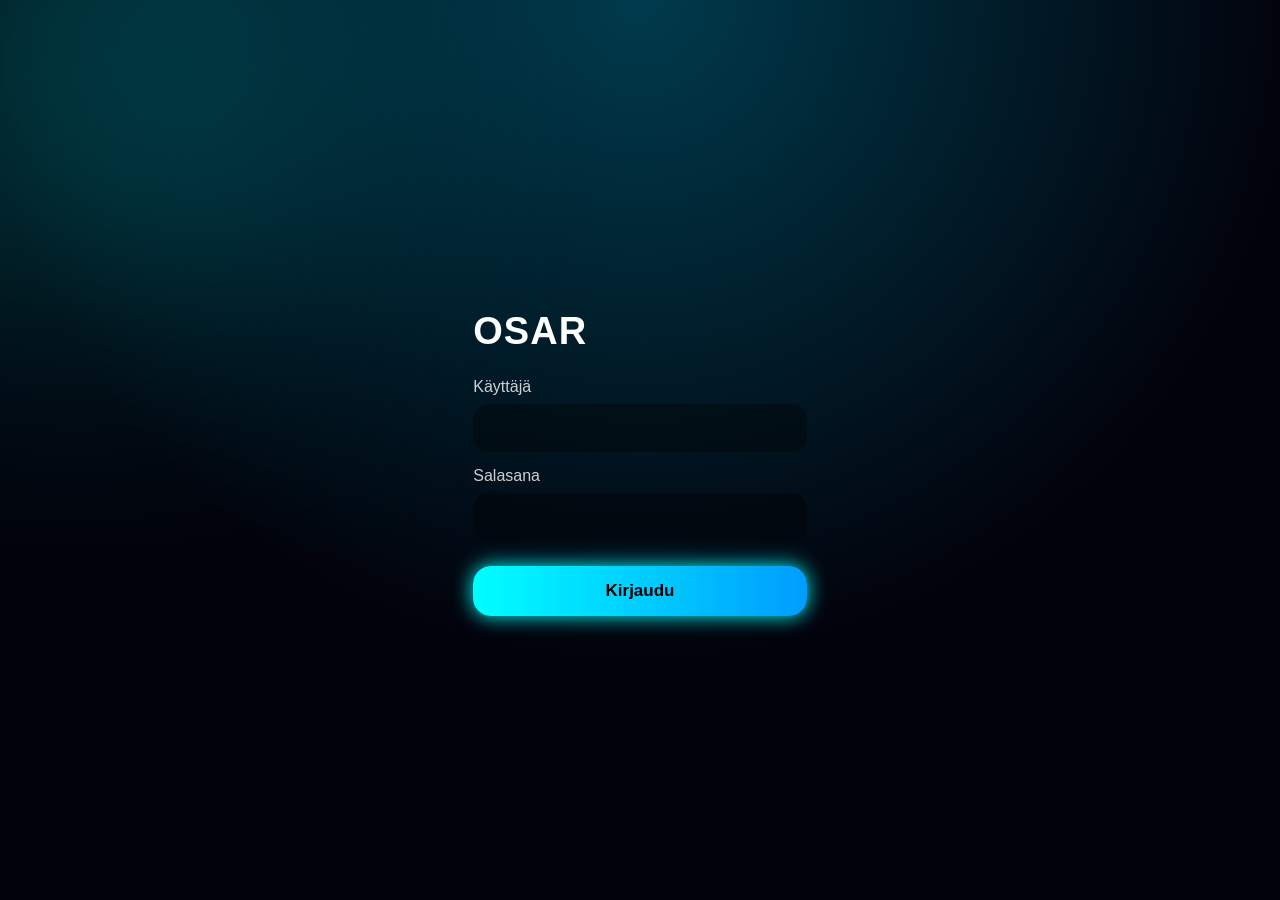
<file: index.html>
<!DOCTYPE html>
<html lang="en">
<head>
  <meta charset="UTF-8">
  <meta name="viewport" content="width=device-width, initial-scale=1.0">
  <title>Login</title>
  <link rel="stylesheet" href="login.css">
</head>

<body>
  <div class="login-container">
    <h1>OSAR</h1>

    <label for="username">Käyttäjä</label>
    <input type="text" id="username" name="username" required>

    <label for="password">Salasana</label>
    <input type="password" id="password" name="password" required>

    <button id="loginButton">Kirjaudu</button>
  </div>

  <script src="login.js"></script>
</body>
</html>
</file>
<file: login.css>
* {
  box-sizing: border-box;
  font-family: "Segoe UI", Arial, sans-serif;
}

body {
  margin: 0;
  min-height: 100vh;

  display: flex;
  justify-content: center;
  align-items: center;

  overflow: hidden;

  color: white;

  background:
    radial-gradient(circle at top, #003b4d, #02020b 60%);
}


/* background glow */

body::before {
  content: "";
  position: absolute;

  width: 350px;
  height: 350px;

  background: #00ffff;

  filter: blur(140px);

  opacity: 0.35;

  top: -100px;
  left: -100px;
}


.login-box {

  position: relative;

  width: min(90%, 420px);

  padding: 40px 30px;

  border-radius: 28px;

  background:
  rgba(255,255,255,0.08);

  backdrop-filter: blur(25px);

  border:1px solid rgba(255,255,255,0.15);

  box-shadow:
  0 0 40px rgba(0,255,255,.2);

  text-align:center;

}


h1 {

  font-size:38px;

  margin-bottom:25px;

  text-shadow:none;

  letter-spacing:1px;

}


label {

  display:block;

  text-align:left;

  margin-top:15px;

  opacity:.8;

}


input {

  width:100%;

  padding:15px;

  margin-top:8px;


  border-radius:15px;

  border:none;

  outline:none;


  color:white;

  background:
  rgba(0,0,0,.35);

  font-size:16px;

}


input:focus {

  box-shadow:
  0 0 15px #00ffff;

}


button {

  width:100%;

  margin-top:25px;

  padding:15px;


  border:none;

  border-radius:18px;


  background:
  linear-gradient(90deg,#00ffff,#009dff);


  font-weight:bold;

  font-size:17px;


  cursor:pointer;


  box-shadow:
  0 0 20px #00ffff;

  transition:.2s;

}


button:hover {

 transform:scale(1.03);

}


button:active {

 transform:scale(.96);

}



@media(max-width:500px){

 .login-box{

  padding:30px 20px;

 }

 h1{

  font-size:32px;

 }

}
</file>
